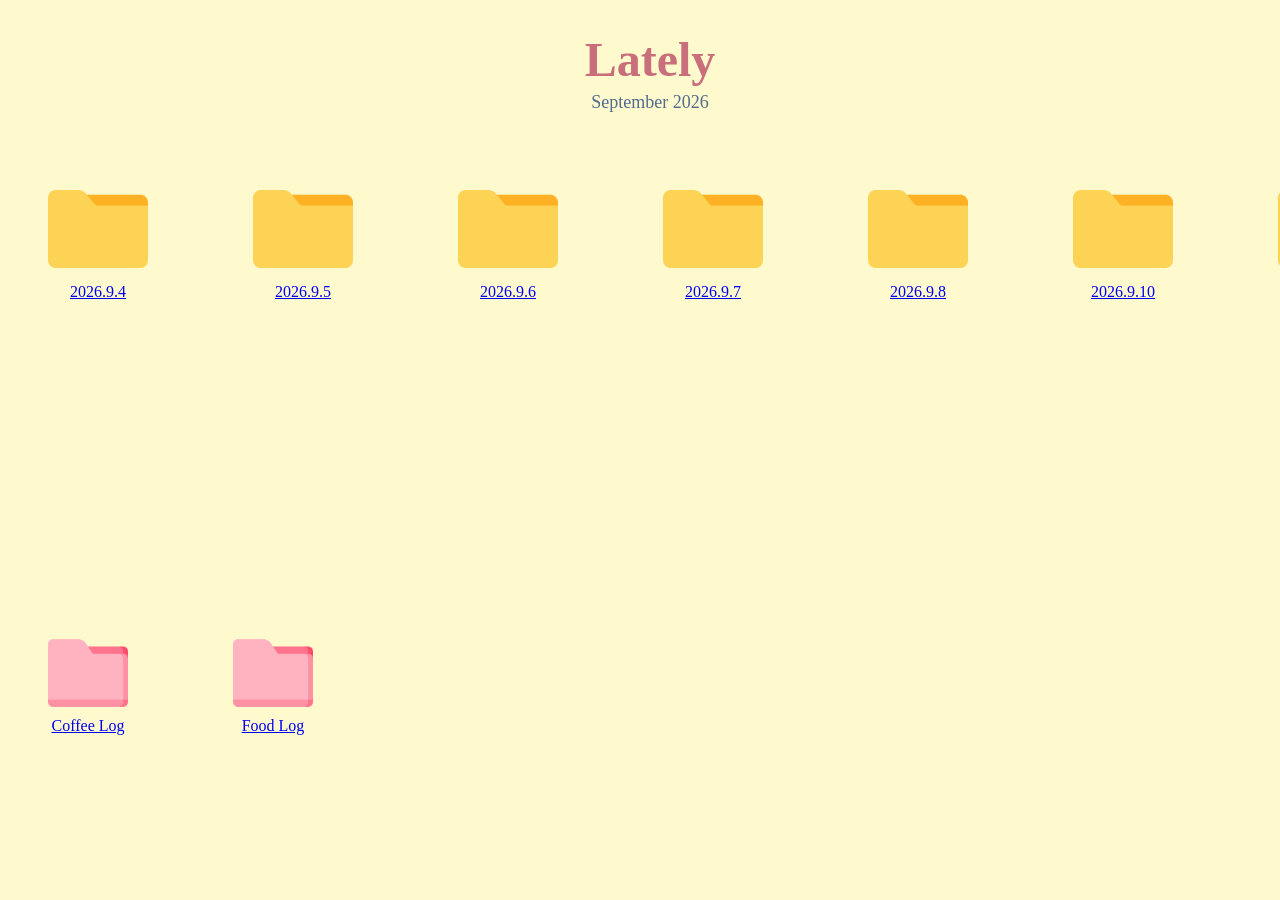
<file: index.html>
<!DOCTYPE html>
<html>
    <head>
        <title>Miranda Diary</title>
        <link rel="stylesheet" href="style.css">
       
    </head>
    
    <body>
        <h1>Lately</h1>
        <p id="subtitle">September 2026</p>

    <div class="folders">
        <figure>
            <a href="day01.html">
            <img src="photos/folderyellow.png" id="folder1";"> 
            <figcaption>2026.9.4</figcaption>
            </a>
        </figure>

        <figure>
            <a href="day02.html">
            <img src="photos/folderyellow.png" id="folder2";"> 
            <figcaption>2026.9.5</figcaption>
            </a>
        </figure>

        <figure>
            <a href="day03.html">
            <img src="photos/folderyellow.png" id="folder3";"> 
            <figcaption>2026.9.6</figcaption>
            </a>
        </figure>

        <figure>
            <a href="day04.html">
            <img src="photos/folderyellow.png" id="folder4";"> 
            <figcaption>2026.9.7</figcaption>
            </a>
        </figure>

        <figure>
            <a href="day05.html">
            <img src="photos/folderyellow.png" id="folder5";"> 
            <figcaption>2026.9.8</figcaption>
            </a>
        </figure>

        <figure>
            <a href="day07.html">
            <img src="photos/folderyellow.png" id="folder8";"> 
            <figcaption>2026.9.10</figcaption>
            </a>
        </figure>

        <figure>
            <a href="day09.html">
            <img src="photos/folderyellow.png" id="folder9";"> 
            <figcaption>2026.9.12</figcaption>
            </a>
        </figure>
    </div>


    <div class="pinkfolders">
        <figure>
            <a href="coffee.html">
            <img src="photos/folderpink.png" id="folder6";"> 
            <figcaption>Coffee Log</figcaption>
            </a>
        </figure>

        <figure>
            <a href="food.html">
            <img src="photos/folderpink.png" id="folder7";"> 
            <figcaption>Food Log</figcaption>
            </a>
        </figure>
    </div>
        
        <!-- hperlink reference -->
        <!--  <a href="https://www.oreilly.com/"> Go to O'Reilly</a> -->
    </body>

    
    <!-- <script src="myScript.js"></script> -->


</html>
</file>
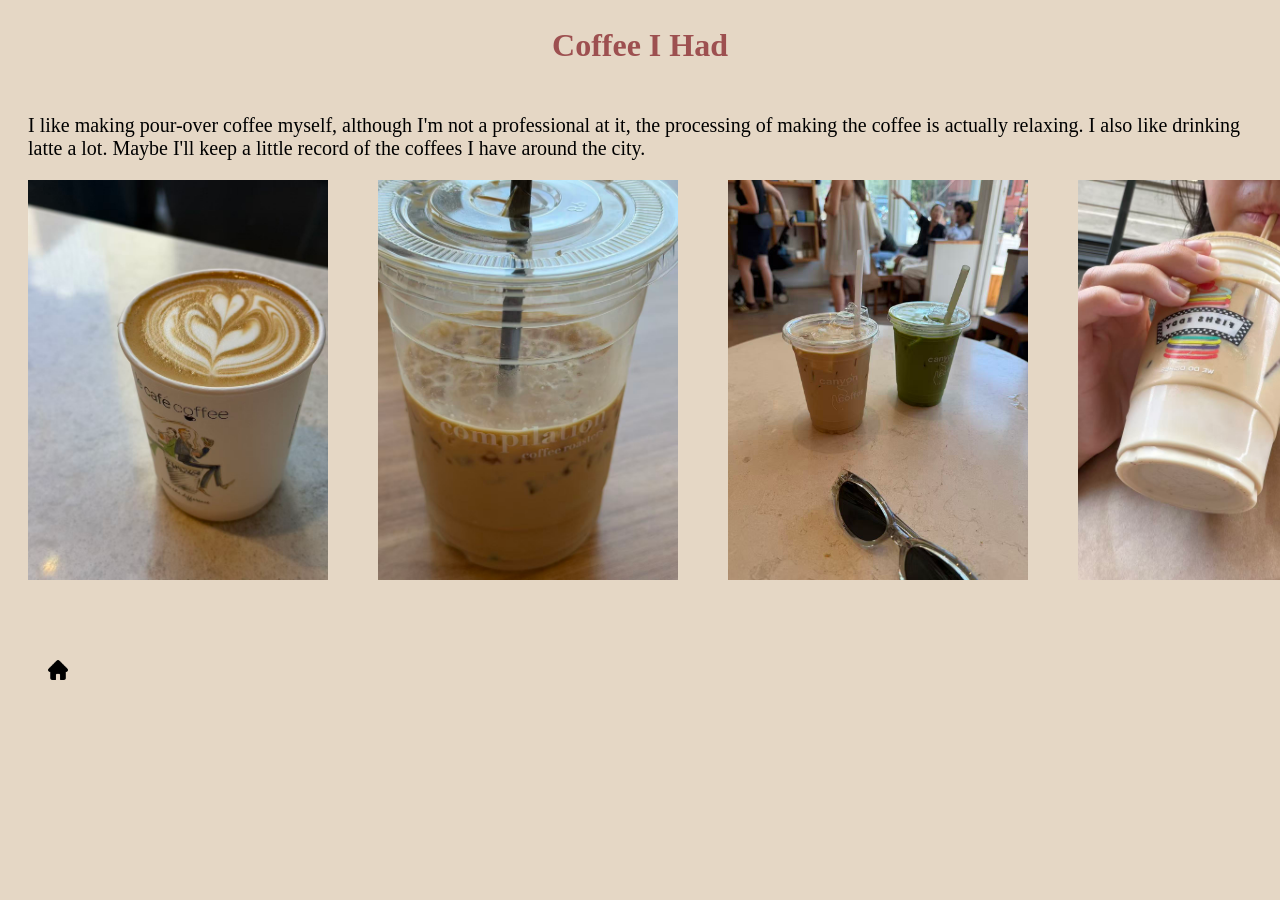
<file: coffee.html>
<!DOCTYPE html>
<html>
    <head>
        <title>My Coffee Log</title>
        <link rel="stylesheet" href="style.css">
    </head>


    <body class="coffeepage">
        <h2 id="coffee">Coffee I Had</h2>
        <p>I like making pour-over coffee myself, although I'm not a professional at it, the processing of making the coffee is actually relaxing. I also like drinking latte a lot. Maybe I'll keep a little record of the coffees I have around the city.</p>
        <div class="coffeedisplay">
            <img src="photos/coffee1.jpg" alt="coffee1">
            <img src="photos/coffee2.jpg" alt="coffee2">
            <img src="photos/coffee3.jpg" alt="coffee3">
            <img src="photos/coffee4.jpg" alt="coffee4">
        </div>

        <div class="navigation">
            <a href="index.html"><img src="photos/home.png"</a>
        </div>

    

    </body>


</html>
</file>
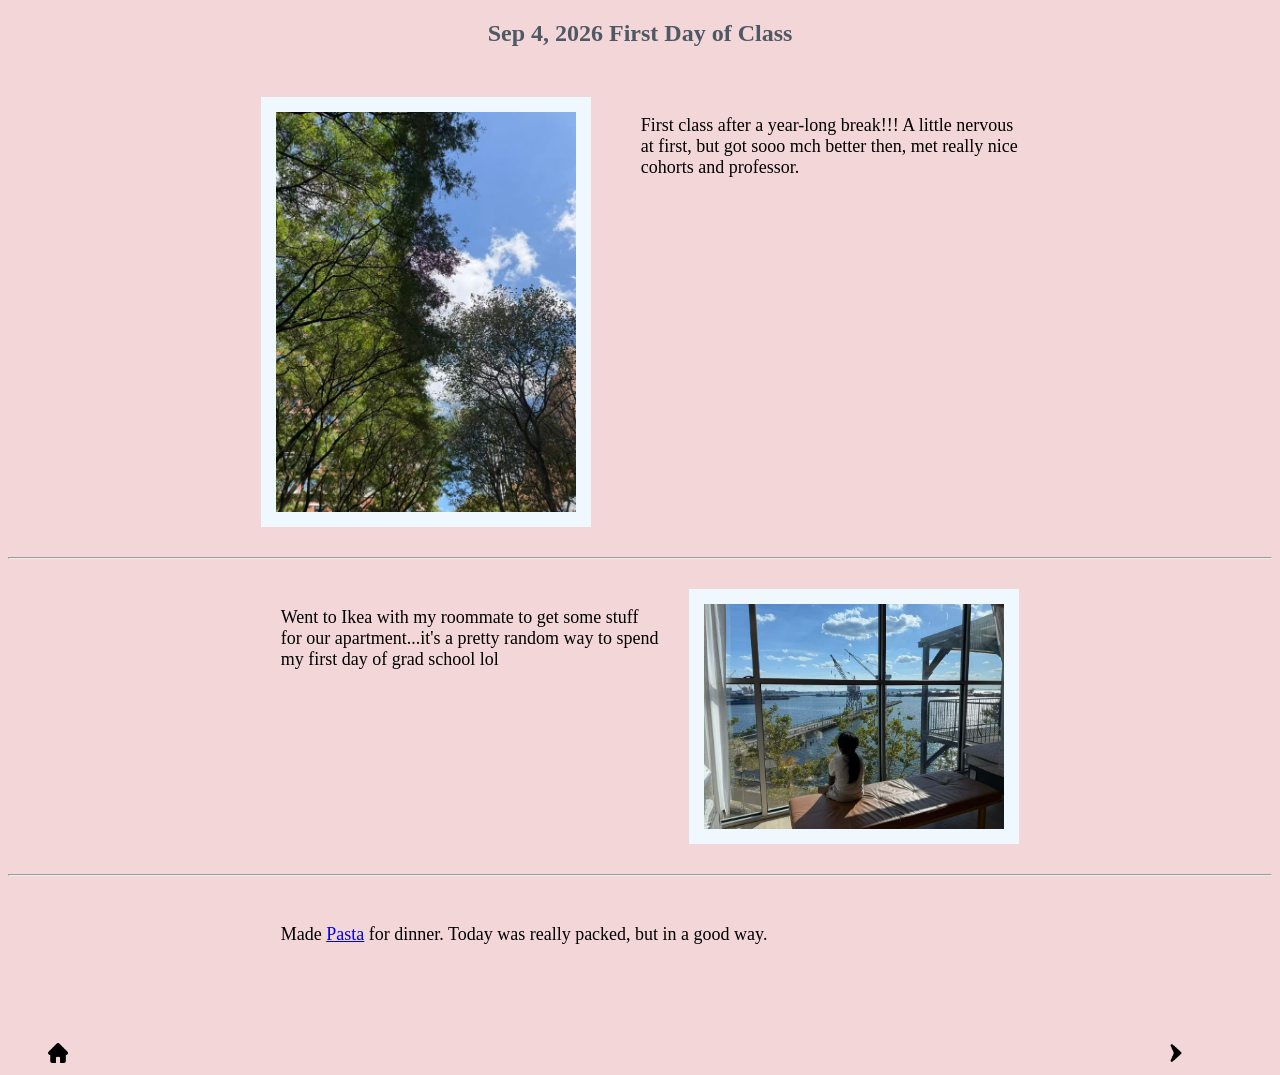
<file: day01.html>
<!DOCTYPE html>
<html>
    <head>
        <title>Diary Day01</title>
        <link rel="stylesheet" href="style.css">
       
    </head>


    <body class="dayone">
        <h2>Sep 4, 2026 First Day of Class</h2>

        <div class="block">
            <img src="photos/diary1.jpg" alt="sunshine and tree">
            <p>
                First class after a year-long break!!! A little nervous at first, but got sooo mch better then, met really nice cohorts and professor.
            </p>

        </div>

        <hr>

        <div class="block">
            <p>Went to Ikea with my roommate to get some stuff for our apartment...it's a pretty random way to spend my first day of grad school lol</p>
            <img src="photos/diary2.jpg" alt="view from ikea">
        </div>

        <hr>
       
        <div class="block">
            <p>Made <a href="food.html">Pasta</a> for dinner. Today was really packed, but in a good way.</p>
        </div>

        <div class="navigation">
            <a href="index.html"><img src="photos/home.png"</a>
            <a href="day02.html"><img src="photos/arrowhead.png"</a>
        </div>
       


    </body>


</html>
</file>
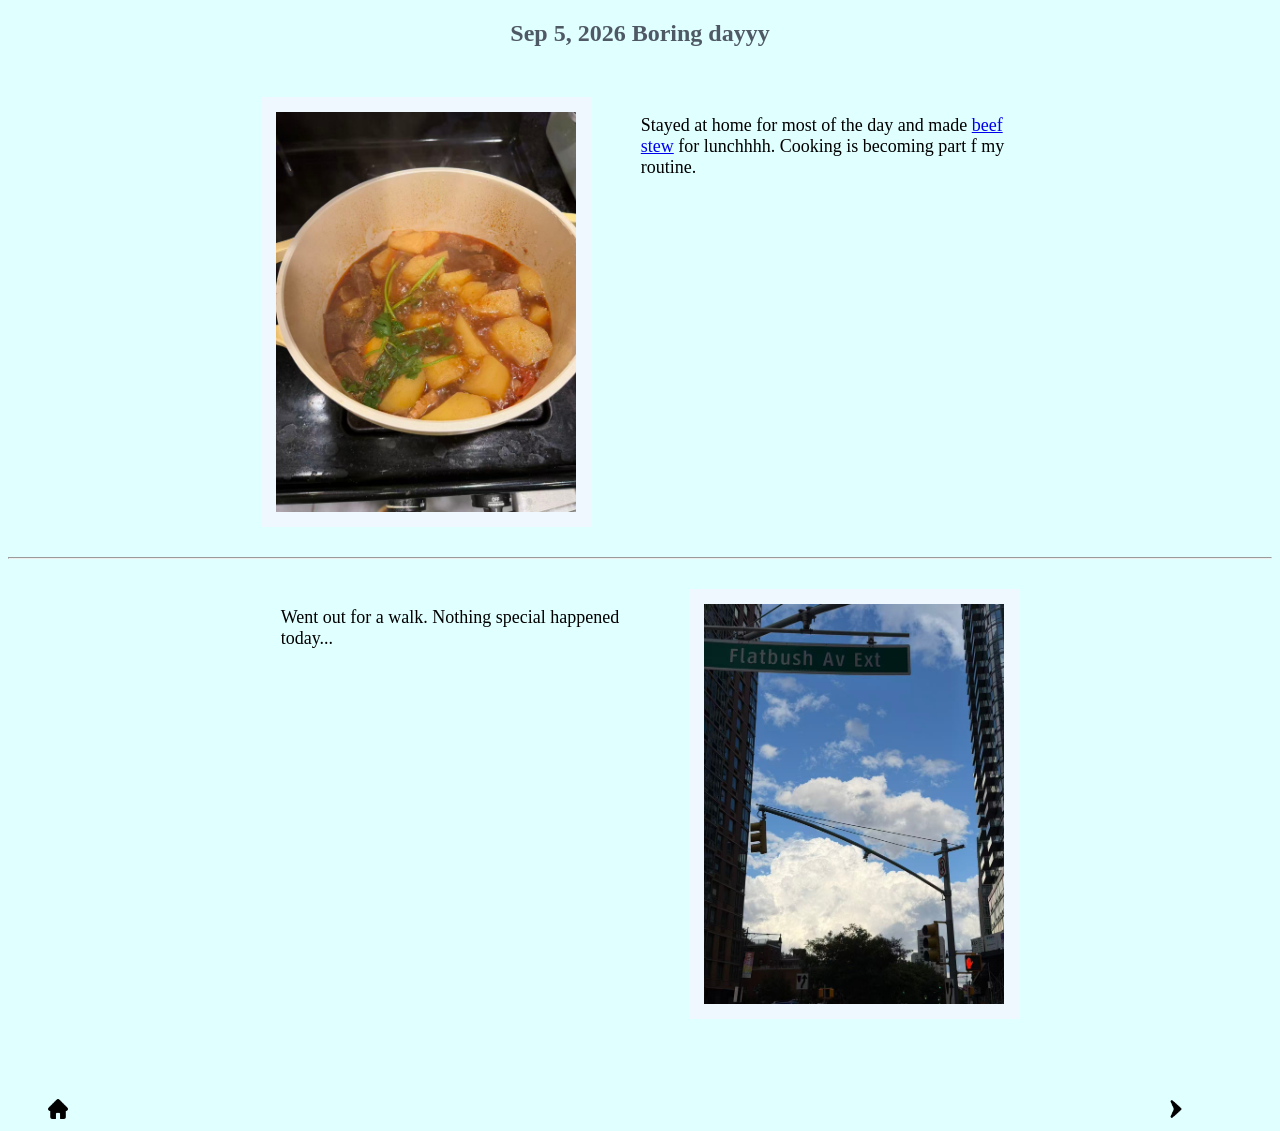
<file: day02.html>
<!DOCTYPE html>
<html>
    <head>
        <title>Diary Day02</title>
        <link rel="stylesheet" href="style.css">
       
    </head>


    <body class="daytwo">
        <h2>Sep 5, 2026 Boring dayyy</h2>

        <div class="block">
            <img src="photos/diary4.jpg" alt="beef stew">
            <p>
                Stayed at home for most of the day and made <a href="food.html">beef stew</a> for lunchhhh. Cooking is becoming part f my routine.
            </p>

        </div>

        <hr>

        <div class="block">
            <p>Went out for a walk. Nothing special happened today...</p>
            <img src="photos/diary5.jpg" alt="pretty cloud">
        </div>

        <div class="navigation">
            <a href="index.html"><img src="photos/home.png"</a>
            <a href="day03.html"><img src="photos/arrowhead.png"</a>
        </div>



    </body>


</html>
</file>
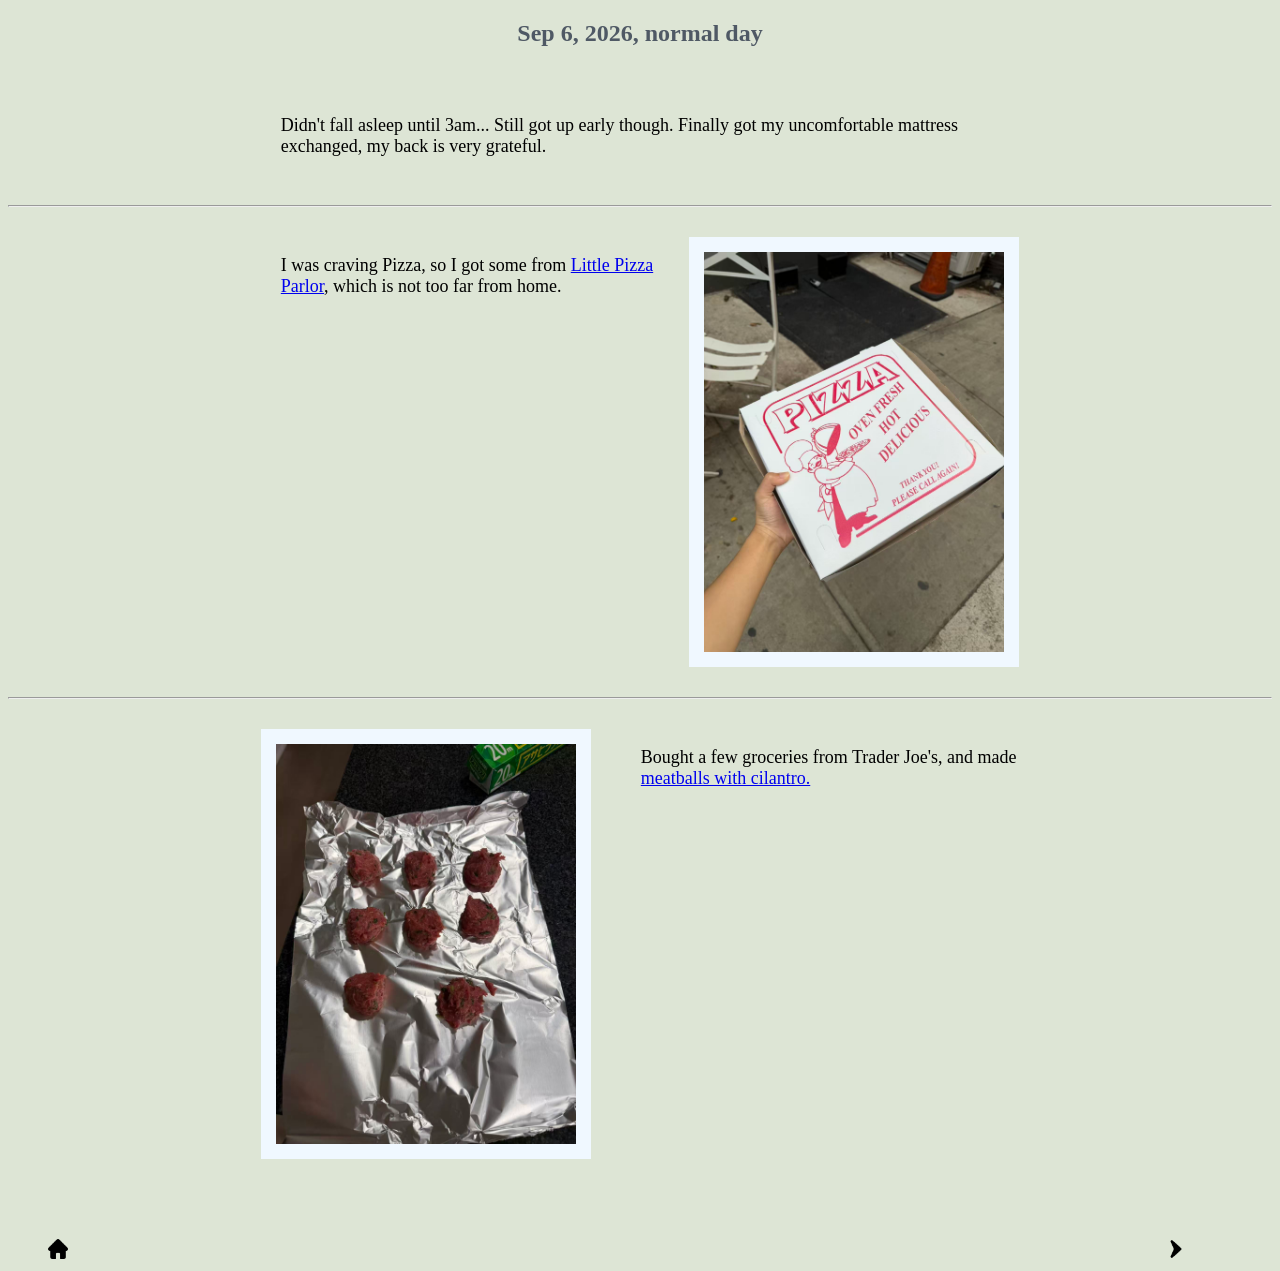
<file: day03.html>
<!DOCTYPE html>
<html>
    <head>
        <title>Diary Day03</title>
        <link rel="stylesheet" href="style.css">
       
    </head>


    <body class="daythree">
        <h2>Sep 6, 2026, normal day</h2>

        <div class="block">
            <!-- <img src="photos/diary1.jpg" alt="sunshine and tree"> -->
            <p>
            Didn't fall asleep until 3am... Still got up early though. Finally got my uncomfortable mattress exchanged, my back is very grateful.
            </p>

        </div>

        <hr>

        <div class="block">
            <p>I was craving Pizza, so I got some from  <a href="https://www.littlepizzaparlor.com/"> Little Pizza Parlor</a>, which is not too far from home.</p>
            <img src="photos/diary7.jpg" alt="pizza">
        </div>

        <hr>

        <div class="block">
            <img src="photos/diary6.jpg" alt="meatball">
            <p>Bought a few groceries from Trader Joe's, and made <a href="food.html"> meatballs with cilantro. </a></p>
        </div>

        <div class="navigation">
            <a href="index.html"><img src="photos/home.png"</a>
            <a href="day04.html"><img src="photos/arrowhead.png"</a>
        </div>


    </body>


</html>
</file>
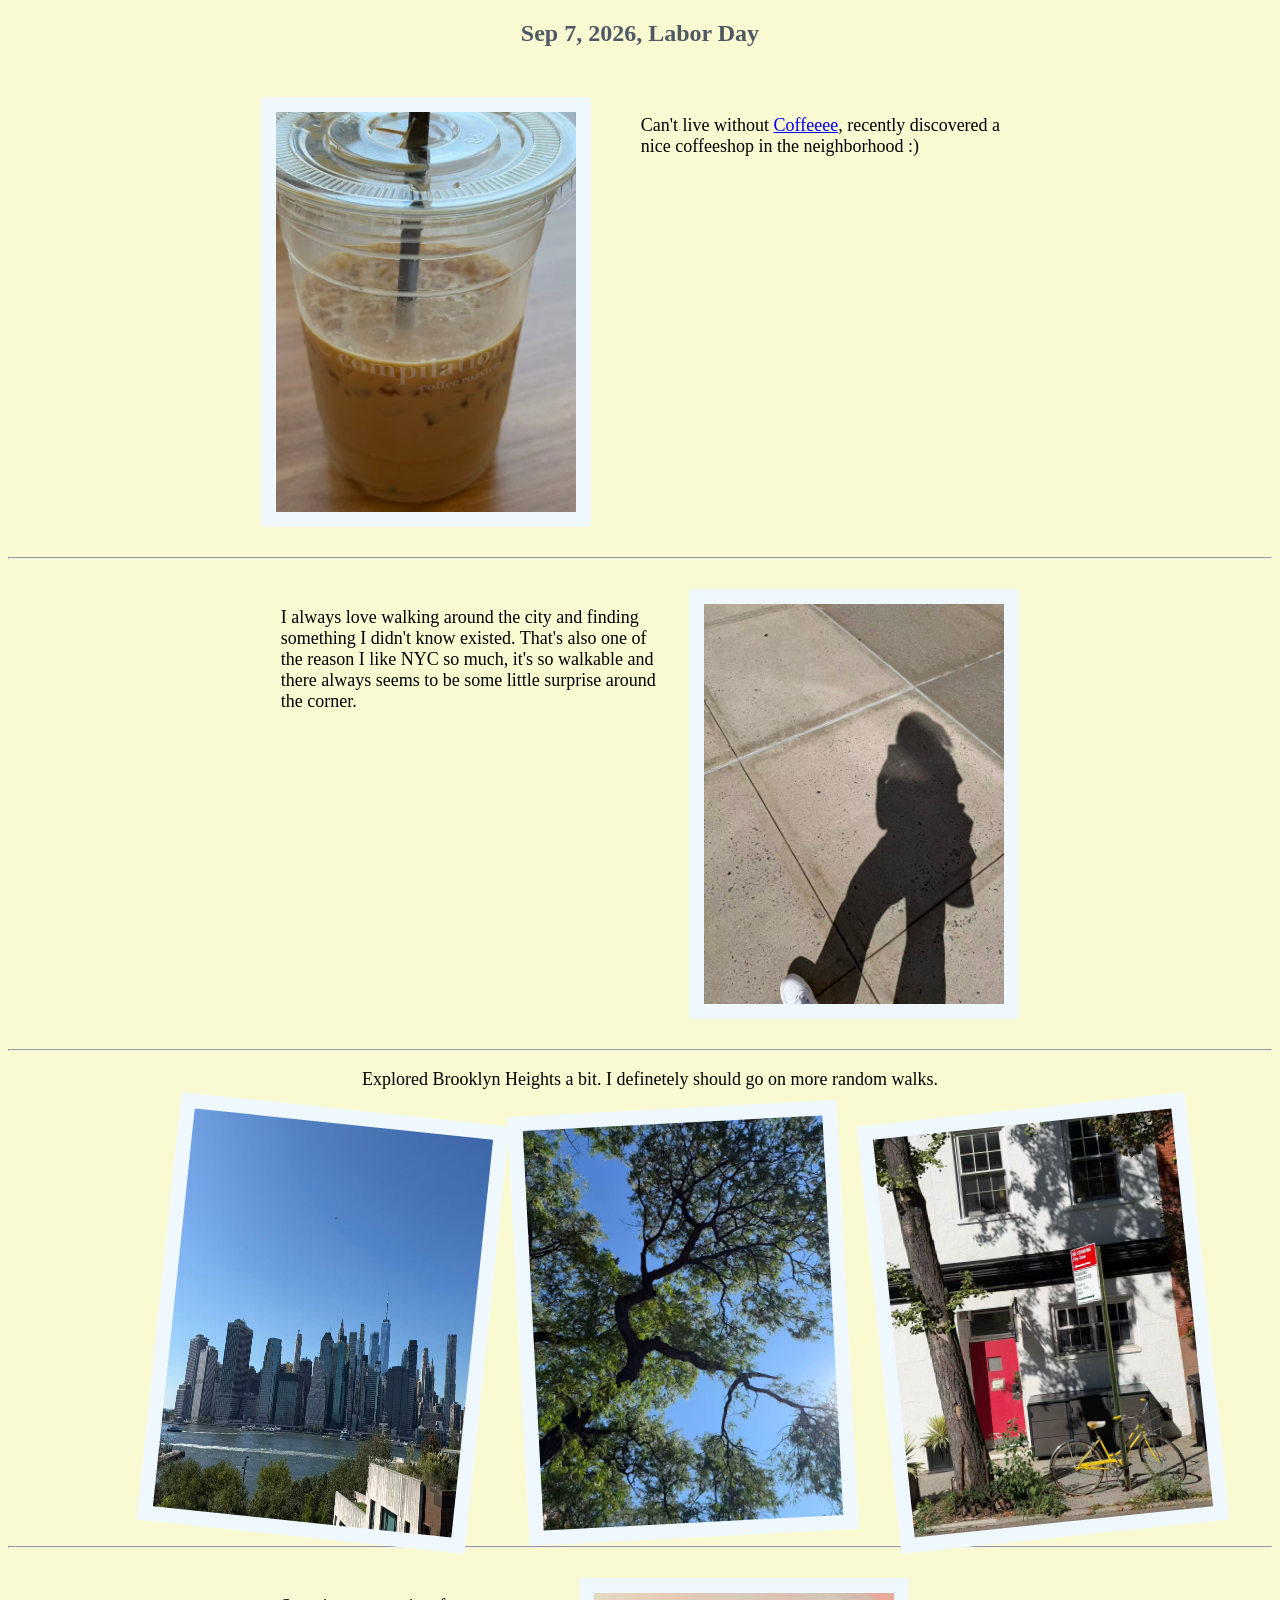
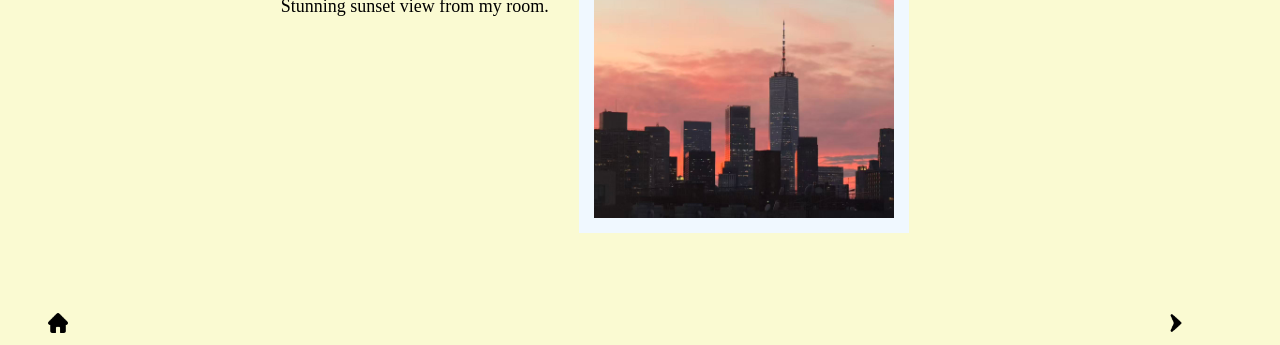
<file: day04.html>
<!DOCTYPE html>
<html>
    <head>
        <title>Diary Day04</title>
        <link rel="stylesheet" href="style.css">
    </head>


    <body class="dayfour">
        <h2>Sep 7, 2026, Labor Day </h2>

        <div class="block">
            <img src="photos/diary8.jpg" alt="coffee">
            <p>
            Can't live without <a href="coffee.html">Coffeeee</a>, recently discovered a nice coffeeshop in the neighborhood :)
            </p>

        </div>

        <hr>

        <div class="block">
            <p>I always love walking around the city and finding something I didn't know existed. That's also one of the reason I like NYC so much, it's so walkable and there always seems to be some little surprise around the corner.</p>
            <img src="photos/diary9.jpg" alt="walk">
        </div>

        <hr>
        <p id="explore">Explored Brooklyn Heights a bit. I definetely should go on more random walks.</p>
        <div class="anotherblock">
            <img src="photos/diary10.jpg" alt="bklyheights" id="left">
            <img src="photos/diary14.jpg" alt="scene" id="right"> 
            <img src="photos/diary15.jpg" alt="scene2" id="middle">
        </div>
        

        <hr>

        <div class="block">
            <p>Stunning sunset view from my room.</p>
            <img src="photos/diary11.jpg" alt="sunset">
        </div>

        <div class="navigation">
            <a href="index.html"><img src="photos/home.png"</a>
            <a href="day05.html"><img src="photos/arrowhead.png"</a>
        </div>

    </body>


</html>
</file>
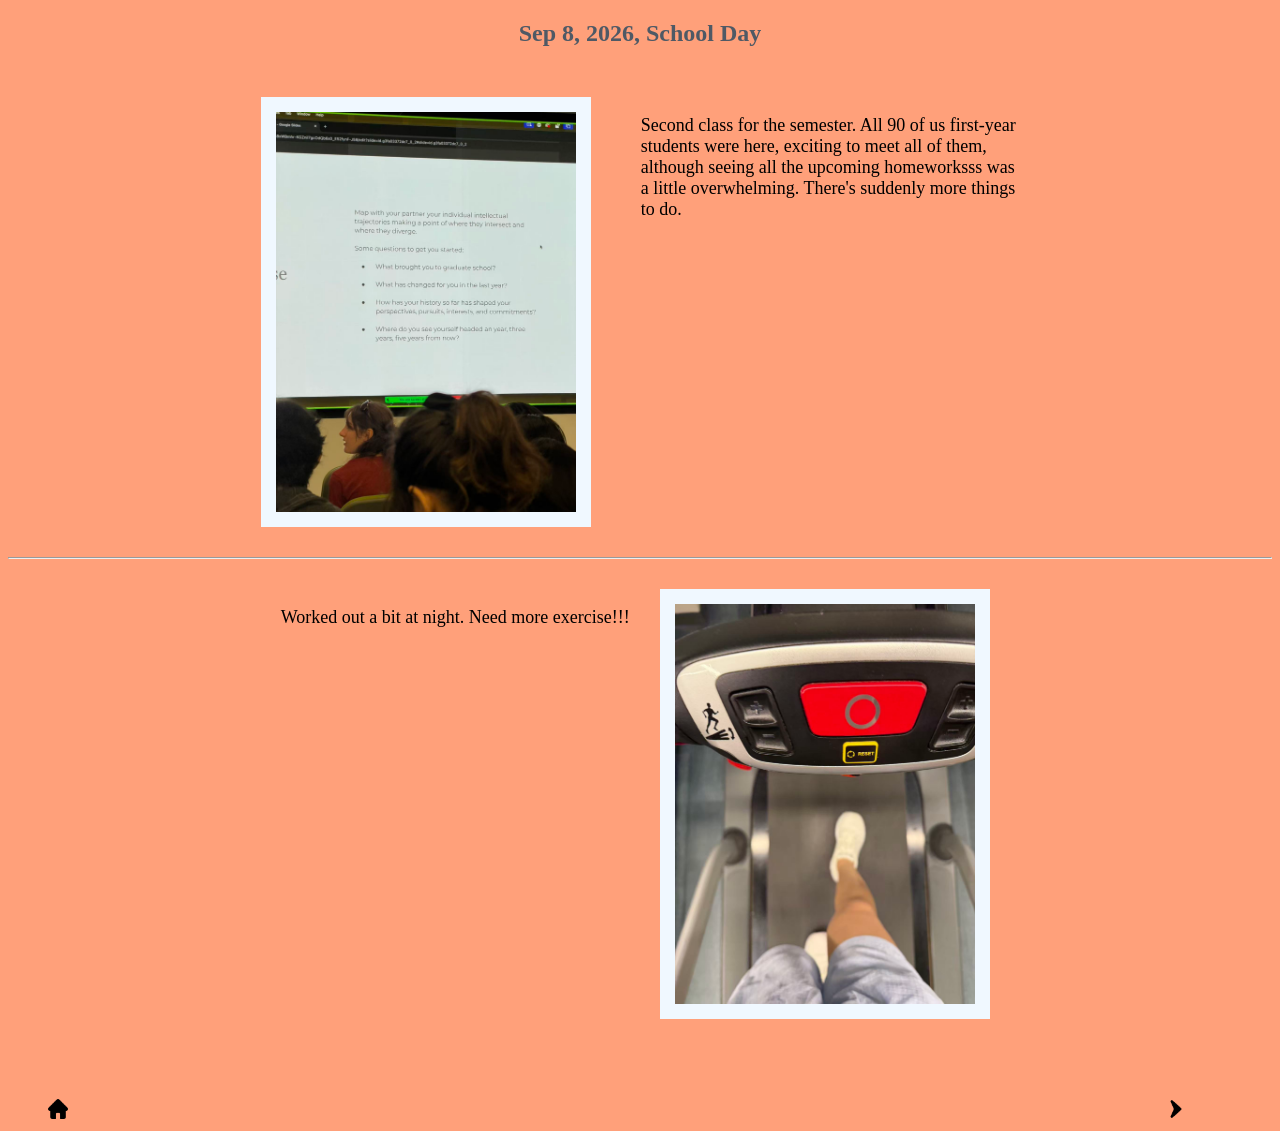
<file: day05.html>
<!DOCTYPE html>
<html>
    <head>
        <title>Diary Day05</title>
        <link rel="stylesheet" href="style.css">
    </head>


    <body class="dayfive">
        <h2>Sep 8, 2026, School Day </h2>

        <div class="block">
            <img src="photos/diary12.jpg" alt="in class">
            <p>Second class for the semester. All 90 of us first-year students were here, exciting to meet all of them, although seeing all the upcoming homeworksss was a little overwhelming. There's suddenly more things to do.</p>

        </div>

        <hr>

        <div class="block">
            <p>Worked out a bit at night. Need more exercise!!!</p>
            <img src="photos/diary13.jpg" alt="workout">
        </div>

        <div class="navigation">
            <a href="index.html"><img src="photos/home.png"</a>
            <a href="day07.html"><img src="photos/arrowhead.png"</a>
        </div>


    </body>


</html>
</file>
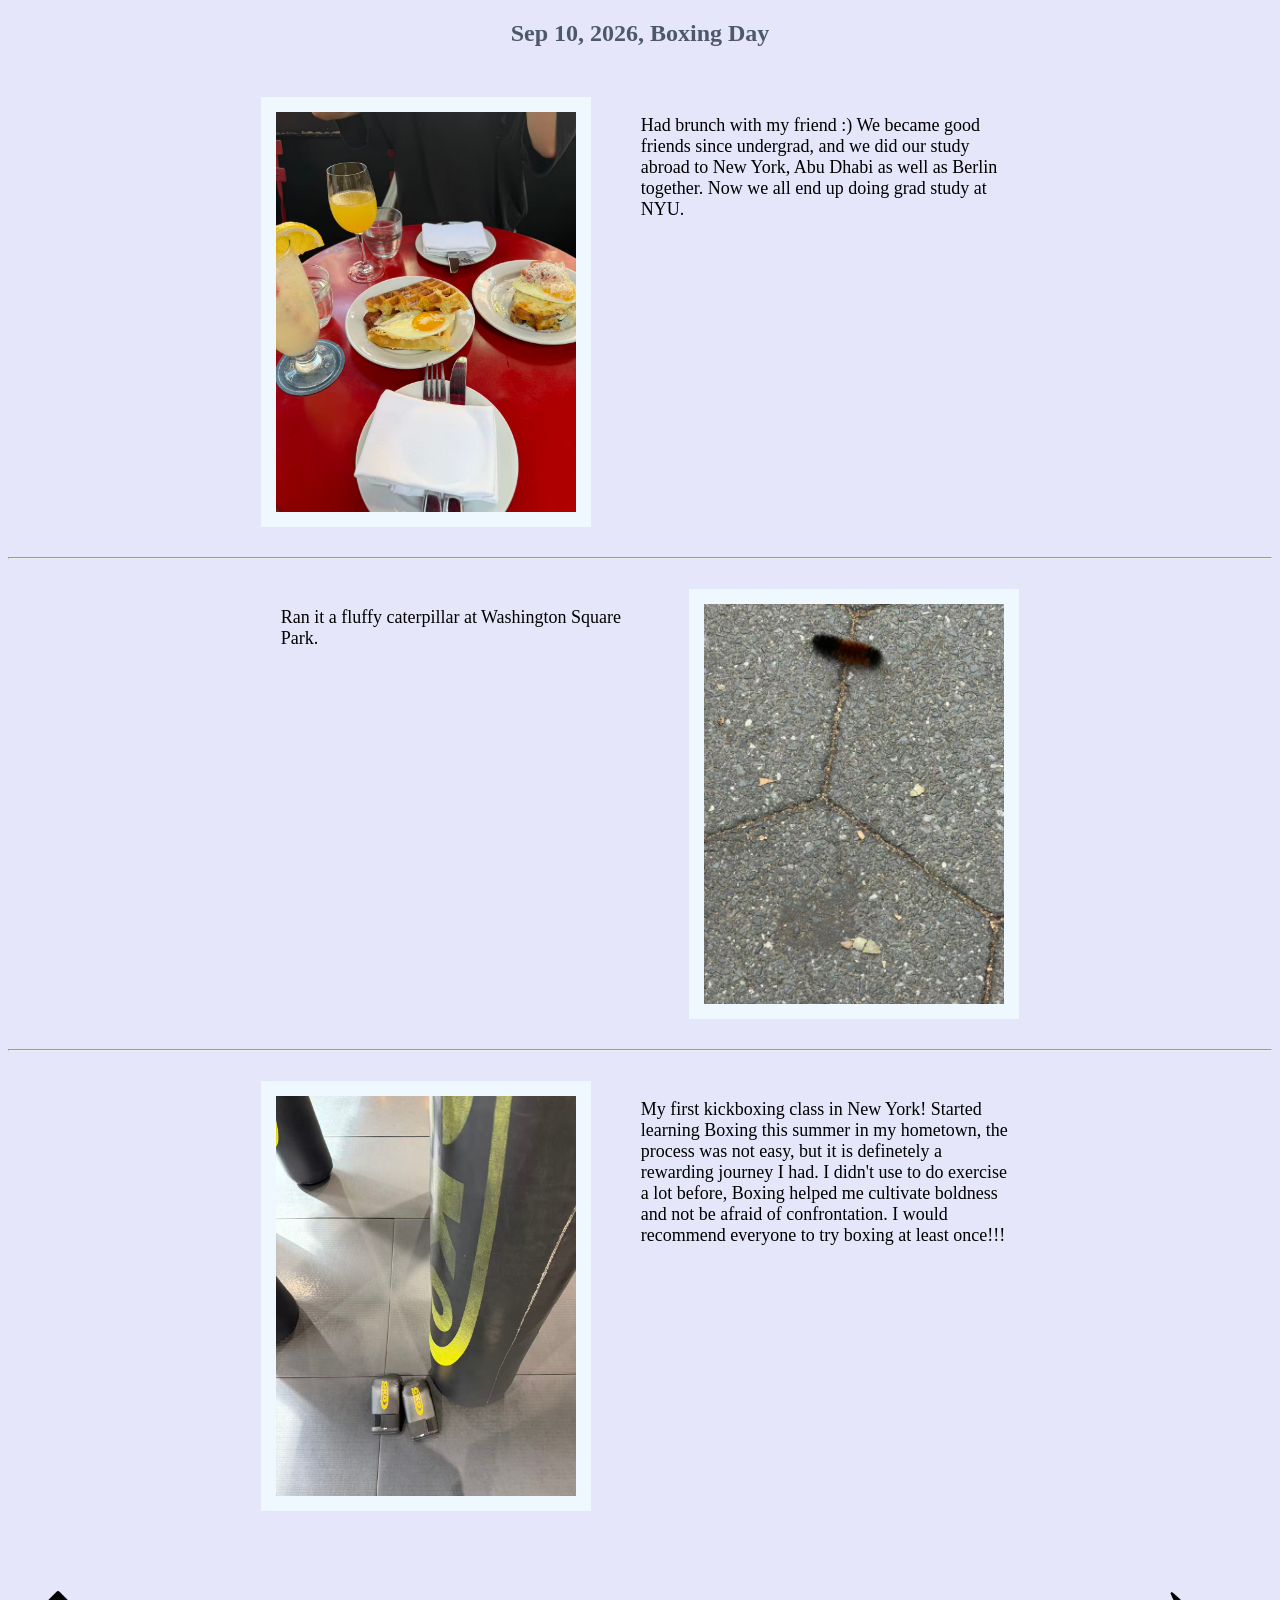
<file: day07.html>
<!DOCTYPE html>
<html>
    <head>
        <title>Diary day07</title>
        <link rel="stylesheet" href="style.css">
    </head>


    <body class="dayseven">
        <h2>Sep 10, 2026, Boxing Day </h2>

        <div class="block">
            <img src="photos/diary16.jpg" alt="brunch">
            <p>Had brunch with my friend :) We became good friends since undergrad, and we did our study abroad to New York, Abu Dhabi as well as Berlin together. Now we all end up doing grad study at NYU.</p>
        </div>

        <hr>

        <div class="block">
            <p>Ran it a fluffy caterpillar at Washington Square Park.</p>
            <img src="photos/diary17.jpg" alt="pillar">
        </div>

        <hr>

        <div class="block">
            <img src="photos/diary18.jpg" alt="Boxing">
            <p>My first kickboxing class in New York! Started learning Boxing this summer in my hometown, the process was not easy, but it is definetely a rewarding journey I had. I didn't use to do exercise a lot before, Boxing helped me cultivate boldness and not be afraid of confrontation. I would recommend everyone to try boxing at least once!!!</p>
            
        </div>



        <div class="navigation">
            <a href="index.html"><img src="photos/home.png"</a>
            <a href="day09.html"><img src="photos/arrowhead.png"</a>
        </div>


    </body>


</html>
</file>
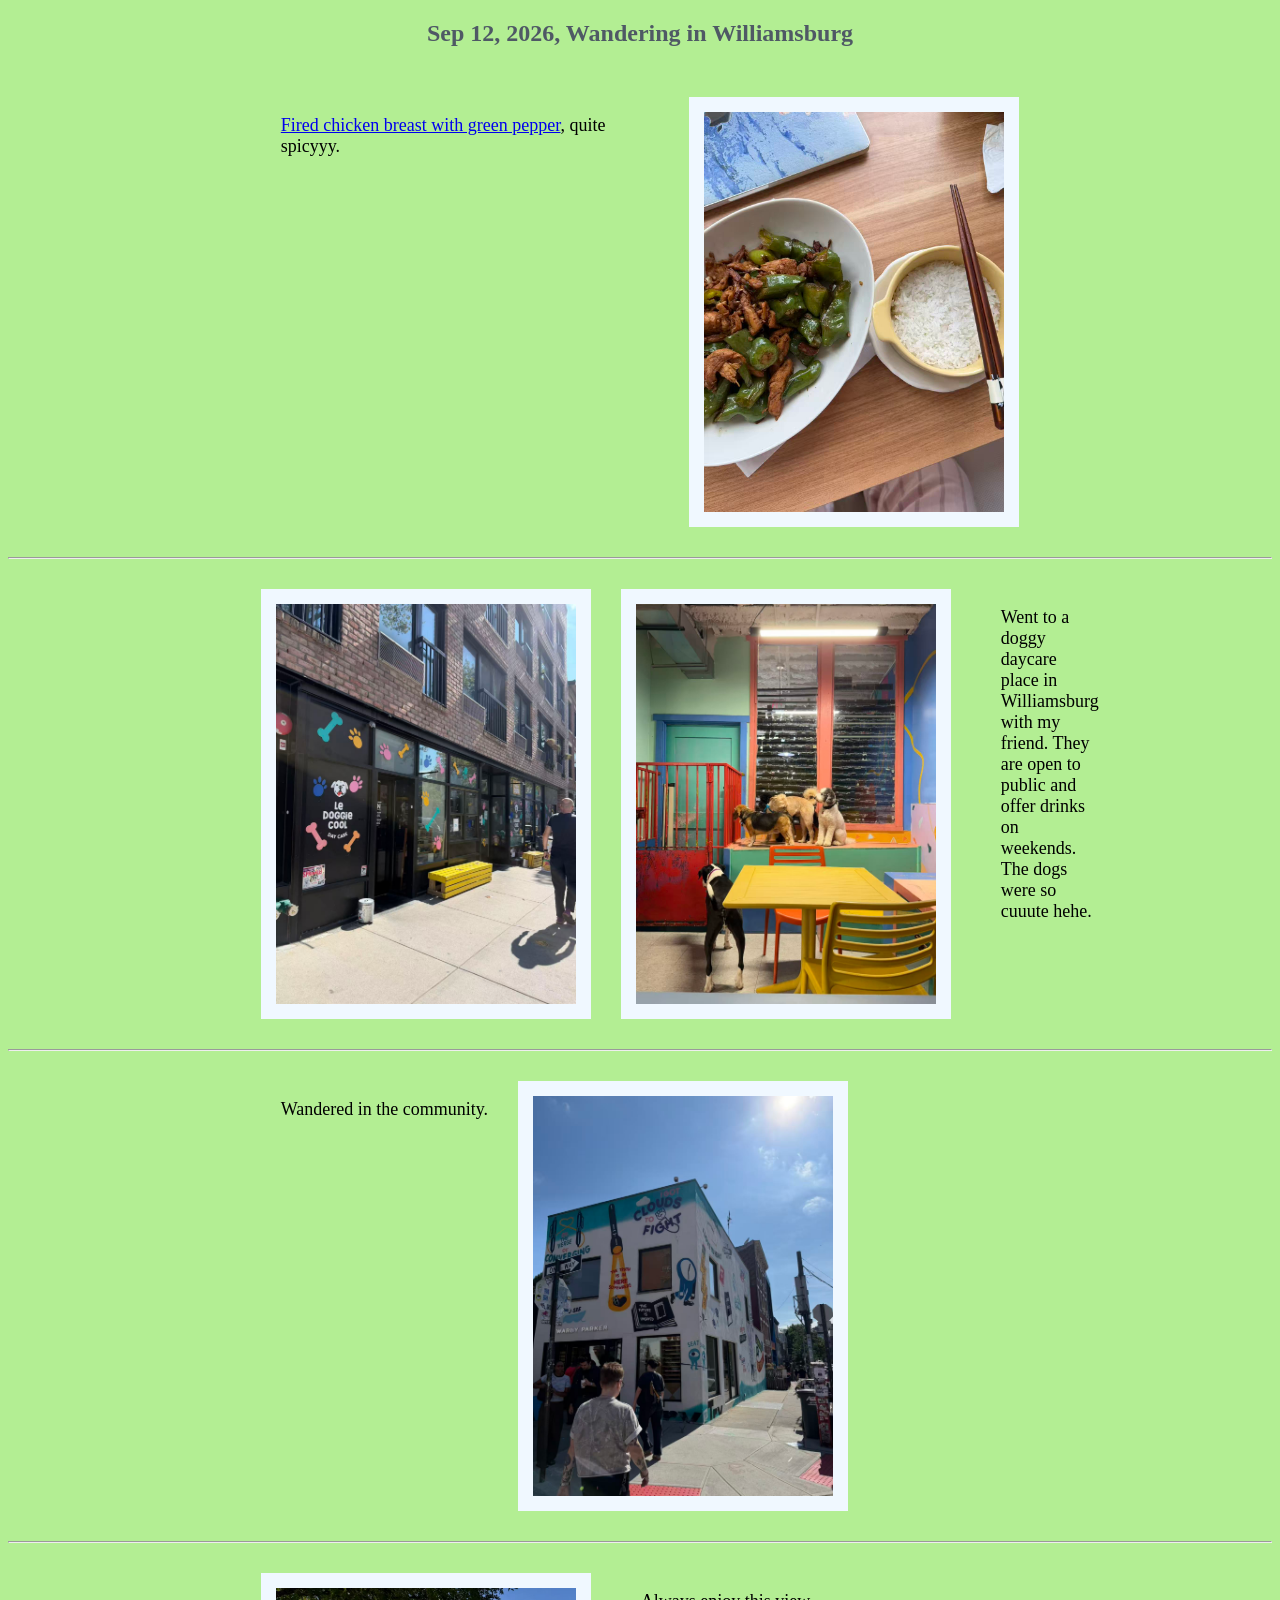
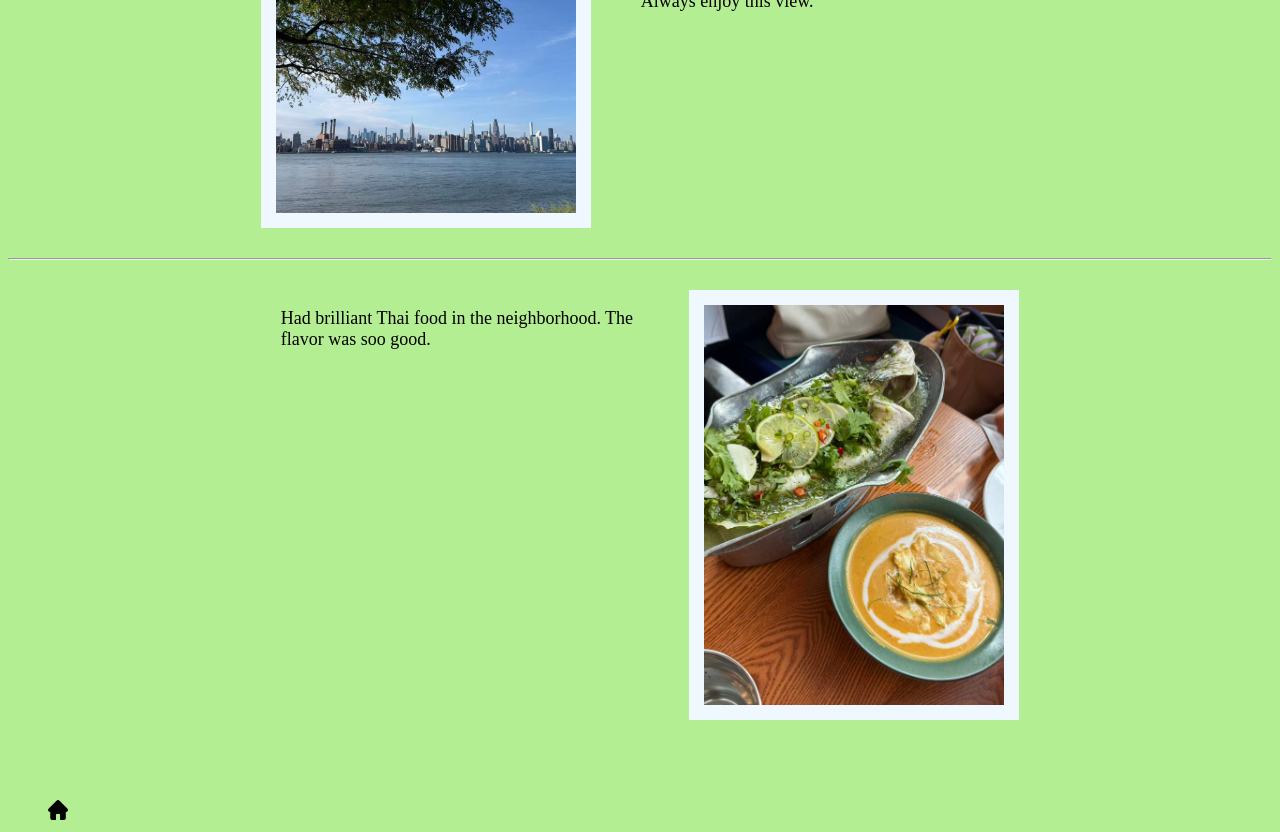
<file: day09.html>
<!DOCTYPE html>
<html>
    <head>
        <title>Diary day07</title>
        <link rel="stylesheet" href="style.css">
    </head>


    <body class="daynine">
        <h2>Sep 12, 2026, Wandering in Williamsburg </h2>

        <div class="block">
            <p><a href="food.html">Fired chicken breast with green pepper</a>, quite spicyyy.</p>
            <img src="photos/diary24.jpg" alt="food4">
        </div>

        <hr>

        <div class="block">
            <img src="photos/diary19.jpg" alt="le doggie">
            <img src="photos/diary21.jpg" alt="dogs">
            <p>Went to a doggy daycare place in Williamsburg with my friend. They are open to public and offer drinks on weekends. The dogs were so cuuute hehe.</p>
        </div>

        <hr>

        <div class="block">
            <p>Wandered in the community.</p>
            <img src="photos/diary20.jpg" alt="williamsburg">
        </div>

        <hr>

        <div class="block">
            <img src="photos/diary22.jpg" alt="seaside view">
            <p>Always enjoy this view.</p>
            
        </div>

        <hr>

        <div class="block">
            <p>Had brilliant Thai food in the neighborhood. The flavor was soo good.</p>
            <img src="photos/diary23.jpg" alt="thaifood">
        </div>



        <div class="navigation">
            <a href="index.html"><img src="photos/home.png"</a>

        </div>


    </body>


</html>
</file>
<file: style.css>
body {
    background-color:lemonchiffon;
    /* background-color: #F4E8A1; */
}

.dayone{
    background-color:#F3D6D8;
}

.daythree{
    background-color: #DDE5D5;
}

.daytwo{
    background-color:lightcyan;
}

.dayfour{
    background-color:lightgoldenrodyellow;
}

.dayfive{
    background-color:lightsalmon;
}

.dayseven{
    background-color:lavender;
}

.daynine{
    background-color: rgb(179, 238, 147);
}

.navigation{
    display:flex;
    justify-content: space-between;
    width:90%;
    margin:80px auto auto 40px;
}

.navigation img{
    width: 20px;
    height: auto;
}


.foodpage{
    background-color: #F3E5C8;
}
.coffeepage{
    background-color: #E5D7C5;
}

/* img {
    width: 100px;
} */

h1{
    color:#C96F7B;
    font-size: 48px;
    padding-left: 20px;
    text-align: center;
    margin-bottom: 5px;

}

h2{
    /* color:steelblue; */
    color: #4F5965;             
    text-align: center;
    margin-bottom: 50px;
}

#subtitle{
    /* color:rgb(181, 215, 247); */
    color: #526B8F;             
    font-size: 18px;
    text-align: center;
    margin-top: 0px;
}

.folders{
    margin-top: 50px; 
    display: flex;
    gap: 25px;
   
}

.folders img{
    width:100px;
}

.folders figure{
    text-align: center;
    color:rgb(49, 49, 219);
}

/* figcaption { */
    /* text-align: center; */
    /* color:rgb(49, 49, 219); */
/* } */

.pinkfolders{
    display: flex;
    gap:25px;
    margin-top: 300px;
}

.pinkfolders img{
    width:80px;
}

.pinkfolders figure{
    text-align: center;
}


.block{
    display:flex;
    /* align-items: center; */
    /* align-content: center; */
    gap: 30px;
    width: 60%;
    margin: 30px auto;

}
.block p{
    font-size: 18px;
}
.block img{
    width: 300px;
    padding: 15px;
    background-color: aliceblue;
}

.anotherblock{
    display:flex;
    gap: 30px;
    width: 60%;
    margin-left: 150px;
}

.anotherblock img{
    width: 300px;
    padding: 15px;
    background-color: aliceblue;
}

#explore{
    font-size: 18px;
    text-align: center;
}

#right{
    transform:rotate(-3deg);    
}
#left{
    transform:rotate(6deg);   
}
#middle{
    transform:rotate(-6deg);   
}

#coffee{
    color: rgb(157, 80, 80);
    font-size: 32px;
}

.coffeedisplay{
    margin-left: 20px;
    display: flex;
    gap: 50px;

}

.coffeedisplay img{
    width:300px;
}

p{
    margin-left: 20px;
    font-size: 20px;
}

#beef{
    font-size: 32px;
    color: darkred;
}

#foodtitle{
    font-style: normal;
    font-size: 24px;
}

ul{
    font-size: 20px;  
    font-style: oblique;
}

.list{
    padding: 5px;
    background-color: azure;
    width: 350px;
    margin:30px auto;
}


.foodlists{
    display: flex;
    gap:50px;
    width: auto;
}
</file>
